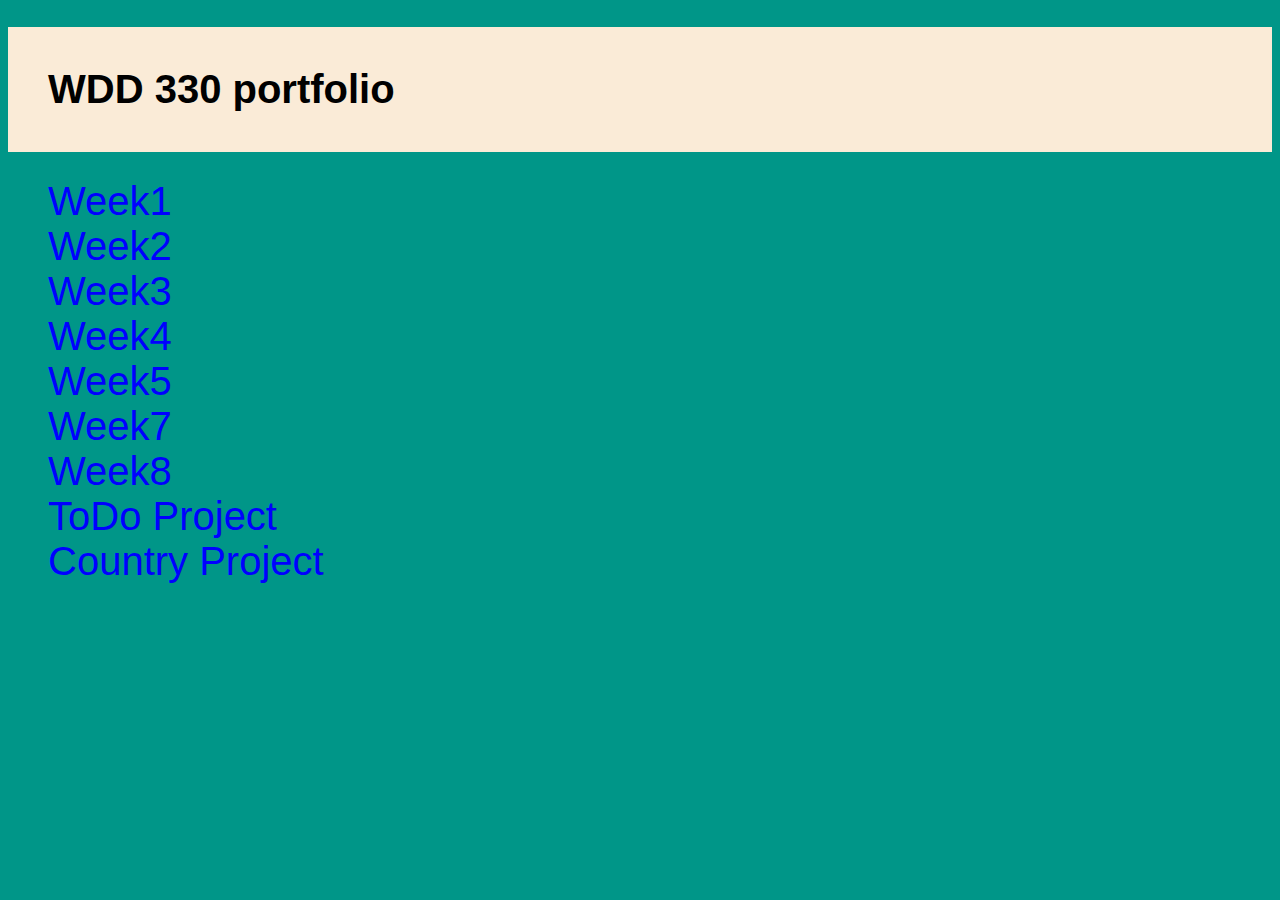
<file: index.html>
<!DOCTYPE html>
<html lang="en">
  <head>
    <meta charset="UTF-8" />
    <meta name="viewport" content="width=device-width, initial-scale=1.0" />
    <title>WDD 330 portfolio</title>
    <link rel="stylesheet" href="styles.css" />
  </head>
  <body>
    <h1>WDD 330 portfolio</h1>
    <ol>
    </ol>
    
      
    </ul>
    <script src="js/main.js"></script>
  </body>
</html>
</file>
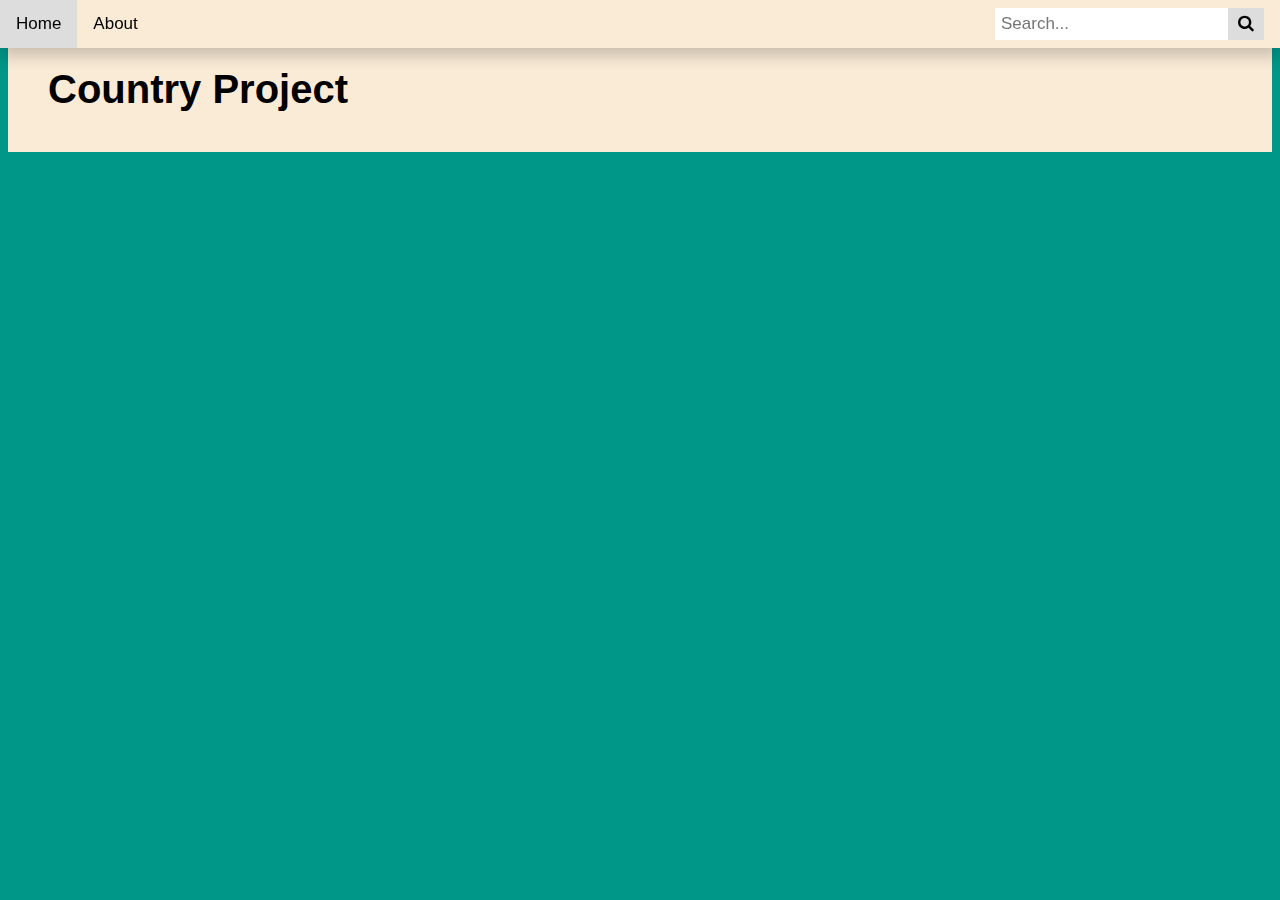
<file: countryProject/index.html>
<!DOCTYPE html>
<html lang="en">
  <head>
    <meta charset="UTF-8" />
    <meta name="viewport" content="width=device-width, initial-scale=1.0" />
    <title>Country Project</title>
    <link rel="stylesheet" href="../styles.css" />
    <link rel="stylesheet" href="https://cdnjs.cloudflare.com/ajax/libs/font-awesome/4.7.0/css/font-awesome.min.css">
  </head>
  <body>
    <main>
      <h1>Country Project</h1>
      <div class="navbar dropdown" id="nav"></div>
      <div id="countries"></div>
    </main>
  
    <script src="app.js" type="module"></script>
  </body>
</html>
</file>
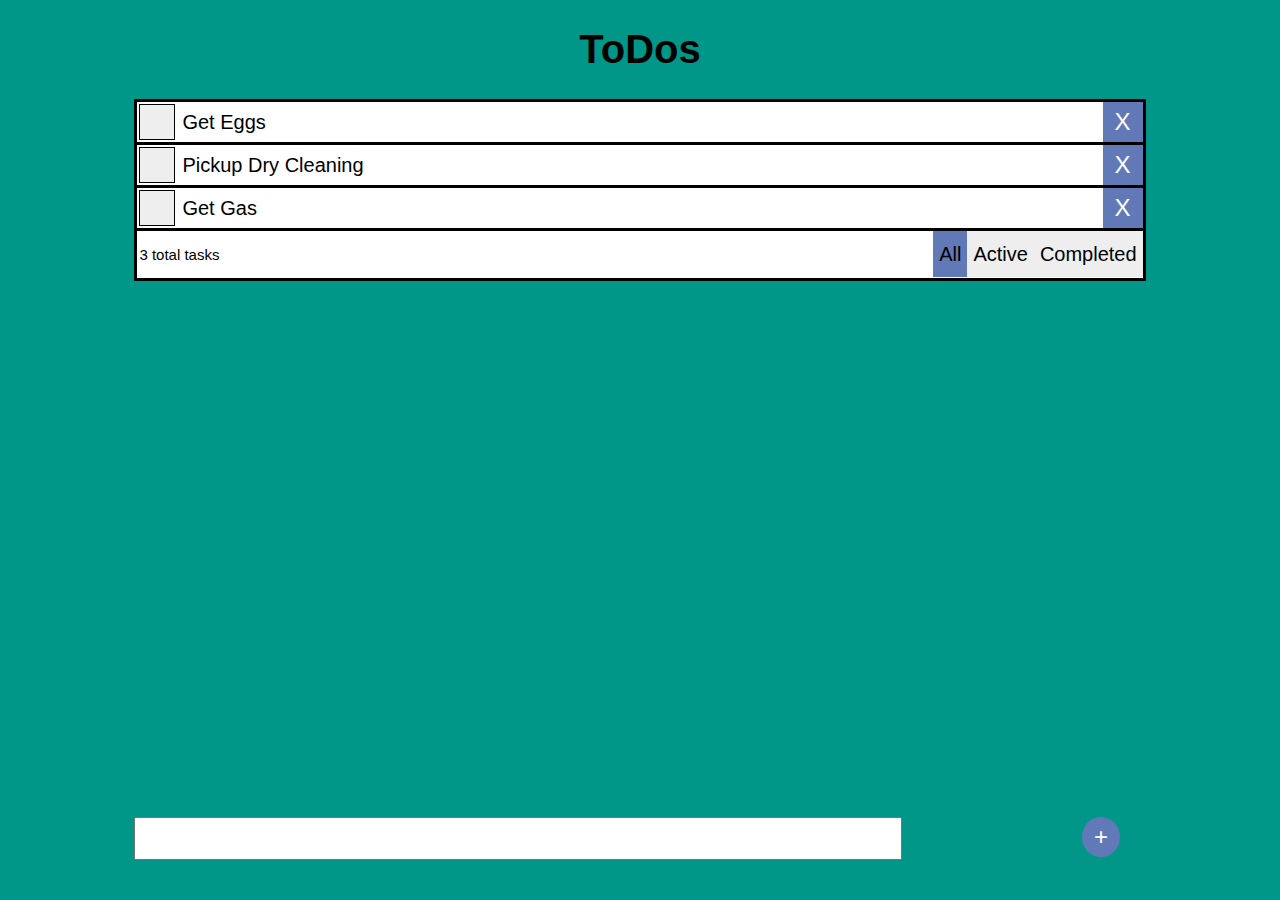
<file: todoProject/index.html>
<!DOCTYPE html>
<html lang="en">
  <head>
    <meta charset="UTF-8" />
    <meta name="viewport" content="width=device-width, initial-scale=1.0" />
    <title>ToDo List</title>
    <link rel="stylesheet" href="../styles.css" />
  </head>
  <body>
    <div id="list">
    <h1 id="toDoHead">ToDos</h1>
    <ol id="toDoList">
    </ol>
    <footer>
        <p id="numTasks">Num Tasks</p>
        <label class="container"><input type="checkbox" id="All" checked="checked"><span class="filterBox">All</span></label>
        <label class="container"><input type="checkbox" id="Active"><span class="filterBox">Active</span></label>
        <label class="container"><input type="checkbox" id="Completed"><span class="filterBox">Completed</span></label>
    </footer>

    <form name="addItem" action="index.html">
      <input name="newToDo" type="text" required>
      <button type="submit" class="button circle submit">+</button>
    </form>
    </div>
    
    <script type="module" src="js/main.js"></script>
  </body>
</html>
</file>
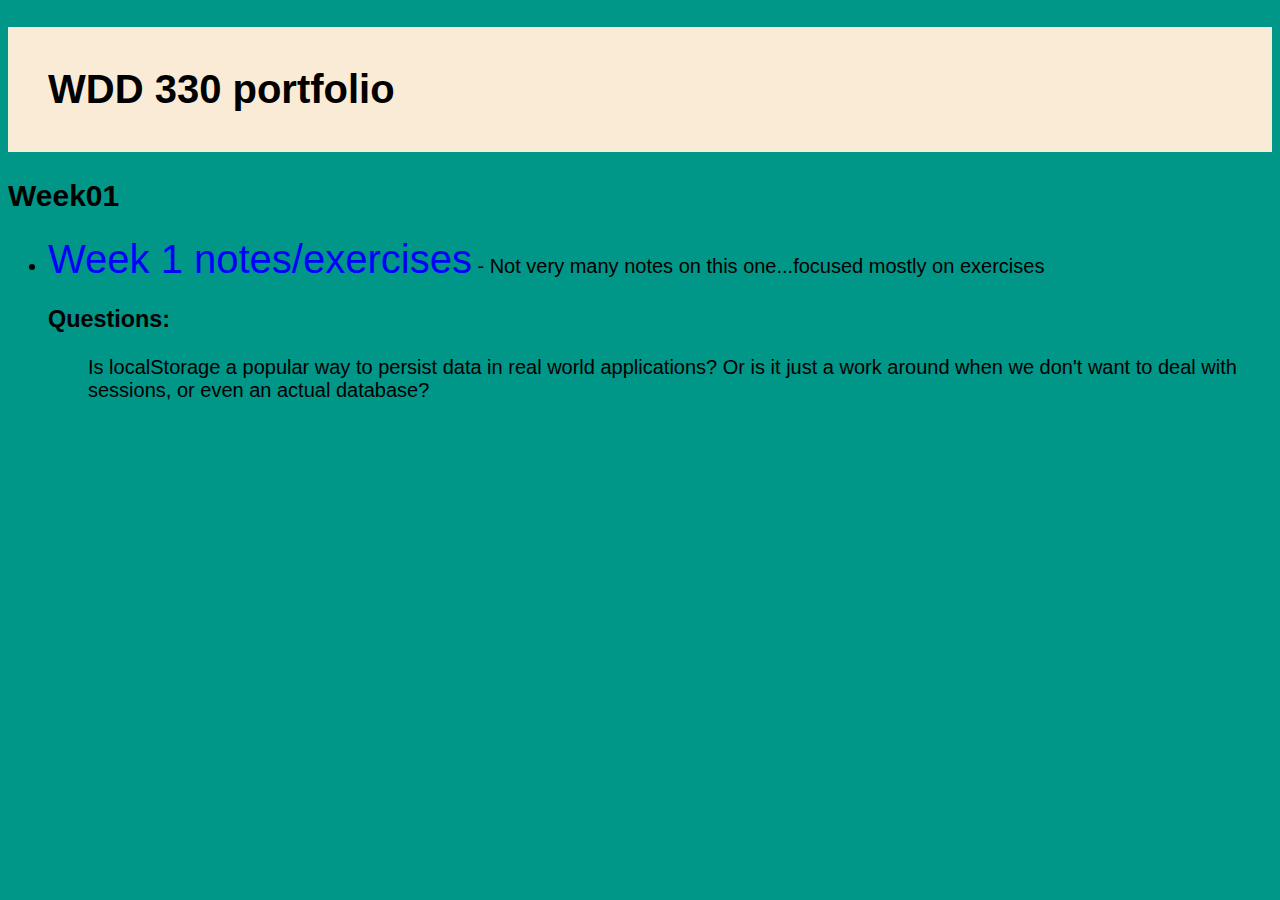
<file: week1/index.html>
<!DOCTYPE html>
<html lang="en">
  <head>
    <meta charset="UTF-8" />
    <meta name="viewport" content="width=device-width, initial-scale=1.0" />
    <title>WDD 330 portfolio</title>
    <link rel="stylesheet" href="/styles.css" />
  </head>
  <body>
    <h1>WDD 330 portfolio</h1>
    <h2>Week01</h2>
    <ul>
      <li>
        <a href="week1/events/first_event.html">Week 1 notes/exercises</a> - Not
        very many notes on this one...focused mostly on exercises
        <h3>Questions:</h3>
        <ol>
          <li>
            Is localStorage a popular way to persist data in real world
            applications? Or is it just a work around when we don't want to deal
            with sessions, or even an actual database?
          </li>
        </ol>
      </li>
    </ul>
  </body>
</html>
</file>
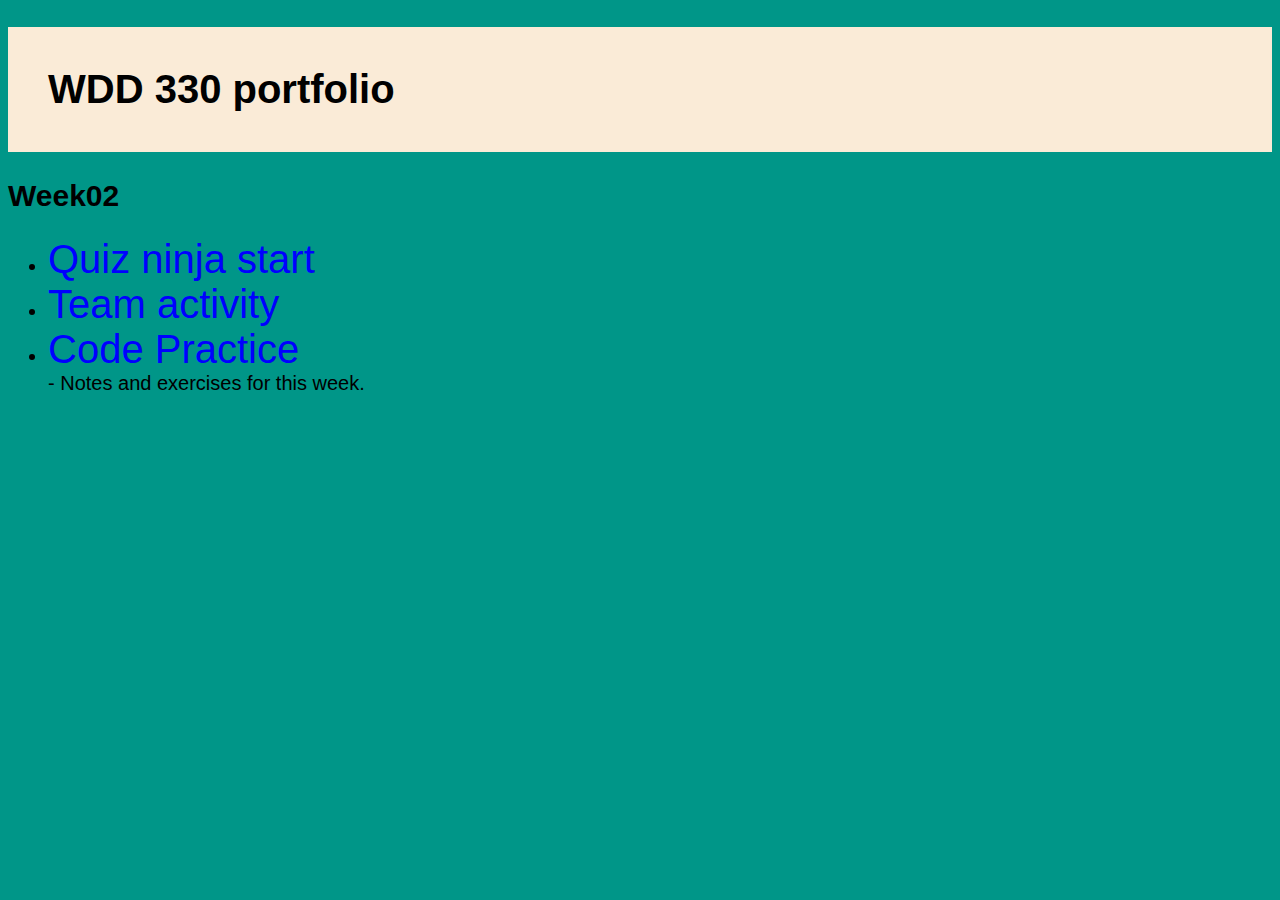
<file: week2/index.html>
<!DOCTYPE html>
<html lang="en">
  <head>
    <meta charset="UTF-8" />
    <meta name="viewport" content="width=device-width, initial-scale=1.0" />
    <title>WDD 330 portfolio</title>
    <link rel="stylesheet" href="../styles.css" />
  </head>
  <body>
    <h1>WDD 330 portfolio</h1>
    <h2>Week02</h2>
    <ul>
      <li><a href="quiz/">Quiz ninja start</a></li>
      <li><a href="team/">Team activity</a></li>
      <li><a href="practice/">Code Practice</a></li>- Notes and exercises for
      this week.
    </ul>
  </body>
</html>
</file>
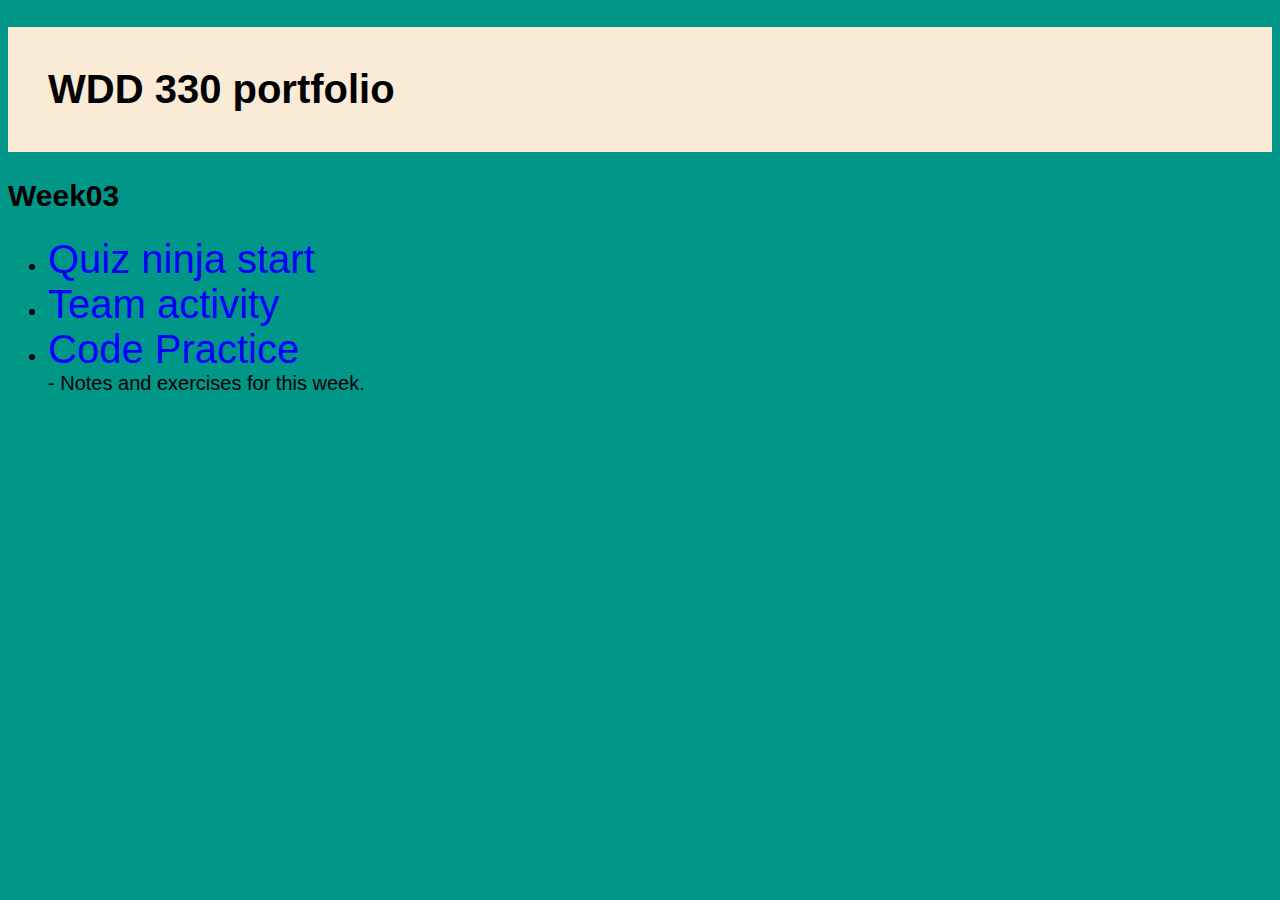
<file: week3/index.html>
<!DOCTYPE html>
<html lang="en">
  <head>
    <meta charset="UTF-8" />
    <meta name="viewport" content="width=device-width, initial-scale=1.0" />
    <title>WDD 330 portfolio</title>
    <link rel="stylesheet" href="../styles.css" />
  </head>
  <body>
    <h1>WDD 330 portfolio</h1>
    <h2>Week03</h2>
    <ul>
      <li><a href="quiz/">Quiz ninja start</a></li>
      <li><a href="team/">Team activity</a></li>
      <li><a href="practice/">Code Practice</a></li>- Notes and exercises for
      this week.
    </ul>
    <p></p>
  </body>
</html>
</file>
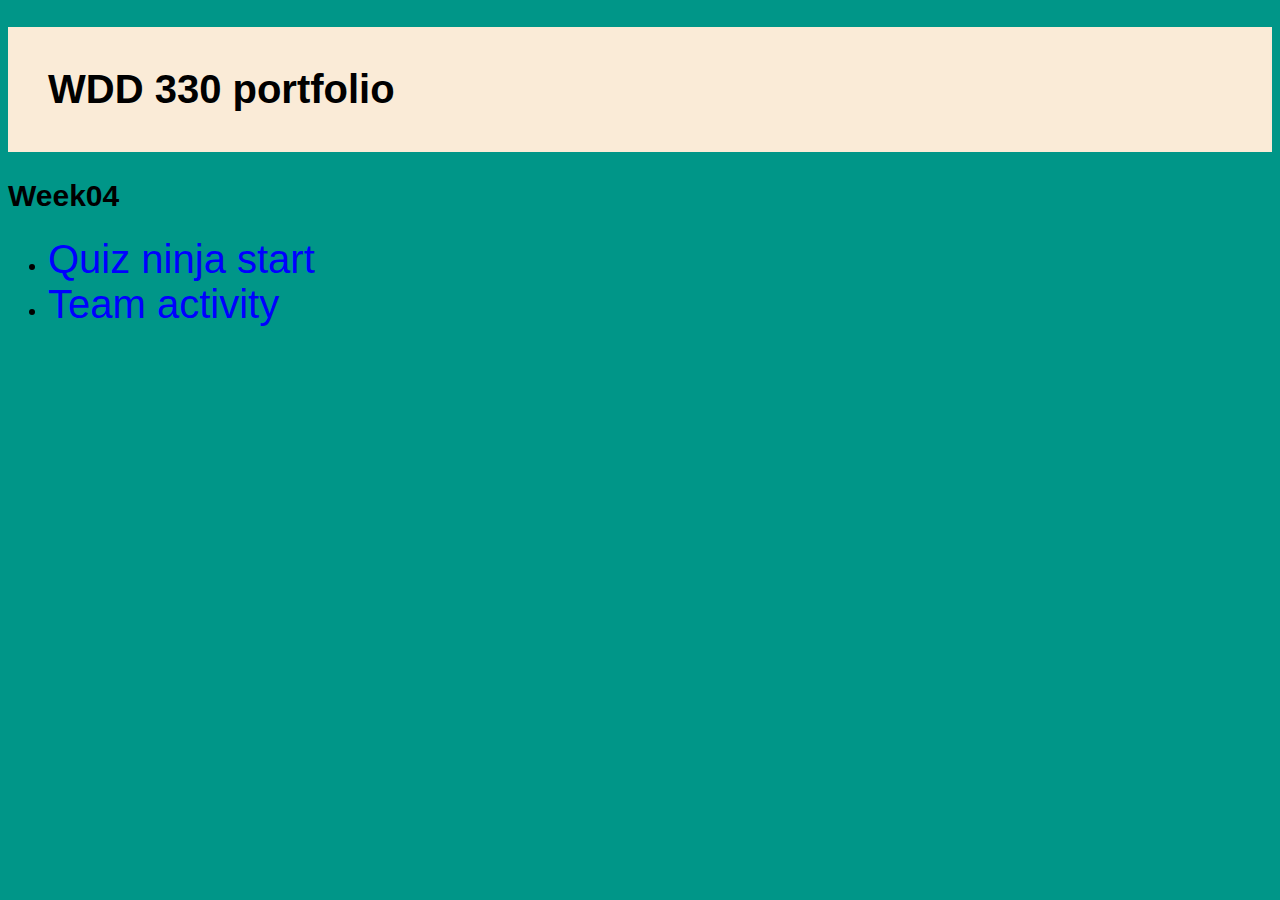
<file: week4/index.html>
<!DOCTYPE html>
<html lang="en">
  <head>
    <meta charset="UTF-8" />
    <meta name="viewport" content="width=device-width, initial-scale=1.0" />
    <title>WDD 330 portfolio</title>
    <link rel="stylesheet" href="/styles.css" />
  </head>
  <body>
    <h1>WDD 330 portfolio</h1>
    <h2>Week04</h2>
    <ul>
      <li><a href="quiz/">Quiz ninja start</a></li>
      <li><a href="team/">Team activity</a></li>
    </ul>
  </body>
</html>
</file>
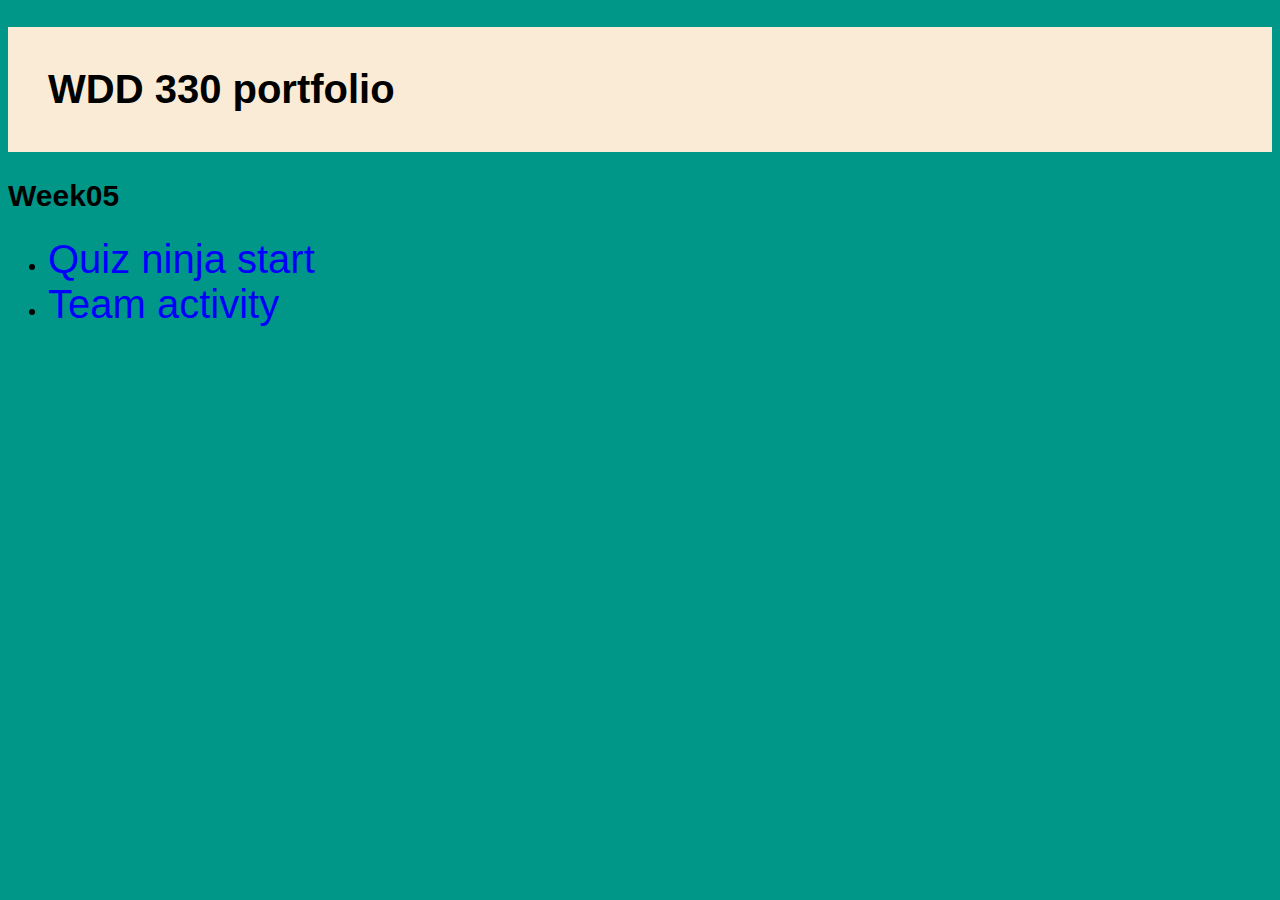
<file: week5/index.html>
<!DOCTYPE html>
<html lang="en">
  <head>
    <meta charset="UTF-8" />
    <meta name="viewport" content="width=device-width, initial-scale=1.0" />
    <title>WDD 330 portfolio</title>
    <link rel="stylesheet" href="/styles.css" />
  </head>
  <body>
    <h1>WDD 330 portfolio</h1>
    <h2>Week05</h2>
    <ul>
      <li><a href="quiz/">Quiz ninja start</a></li>
      <li><a href="team/">Team activity</a></li>
    </ul>
  </body>
</html>
</file>
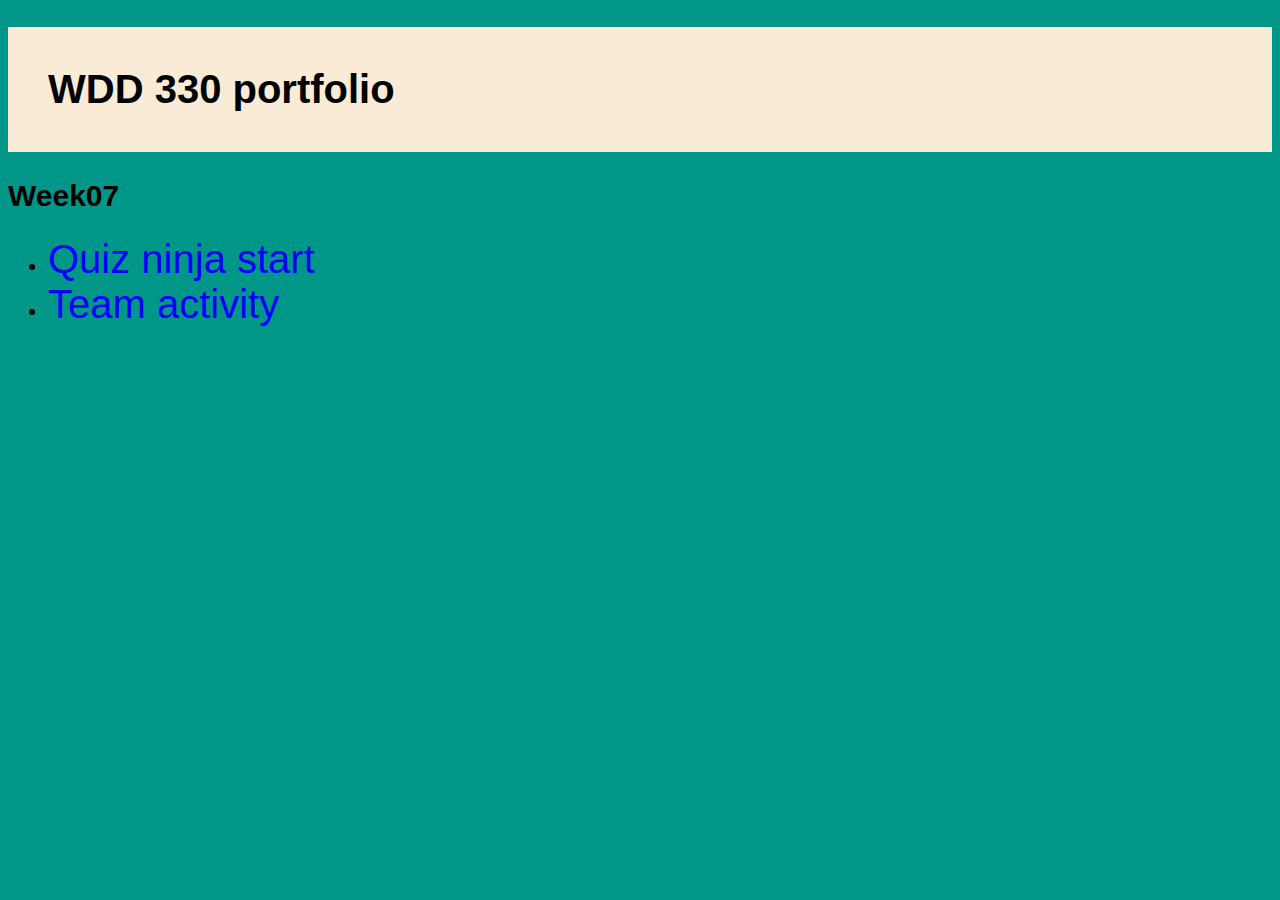
<file: week7/index.html>
<!DOCTYPE html>
<html lang="en">
  <head>
    <meta charset="UTF-8" />
    <meta name="viewport" content="width=device-width, initial-scale=1.0" />
    <title>WDD 330 portfolio</title>
    <link rel="stylesheet" href="/styles.css" />
  </head>
  <body>
    <h1>WDD 330 portfolio</h1>
    <h2>Week07</h2>
    <ul>
      <li><a href="quiz/">Quiz ninja start</a></li>
      <li><a href="team/">Team activity</a></li>
    </ul>
  </body>
</html>
</file>
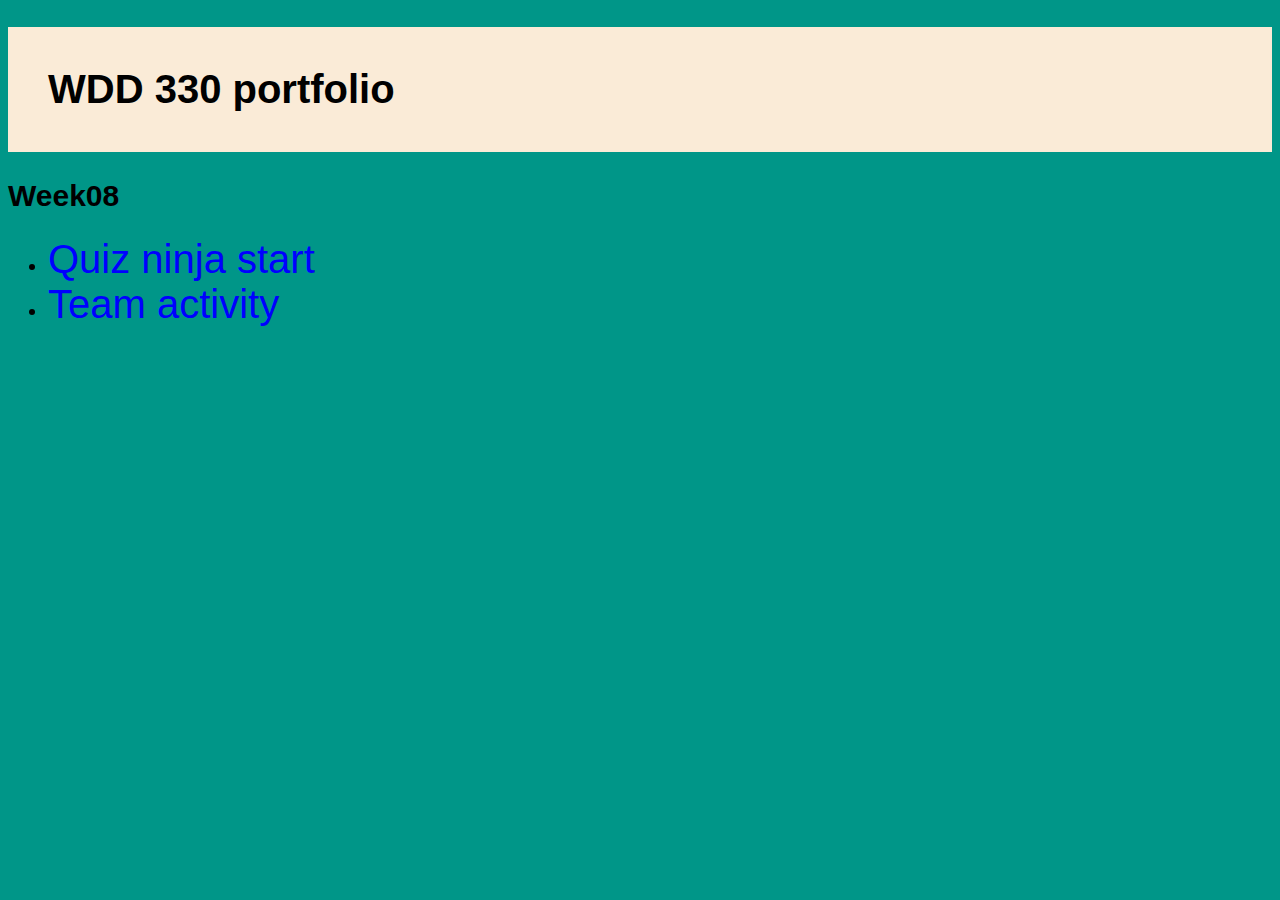
<file: week8/index.html>
<!DOCTYPE html>
<html lang="en">
  <head>
    <meta charset="UTF-8" />
    <meta name="viewport" content="width=device-width, initial-scale=1.0" />
    <title>WDD 330 portfolio</title>
    <link rel="stylesheet" href="/styles.css" />
  </head>
  <body>
    <h1>WDD 330 portfolio</h1>
    <h2>Week08</h2>
    <ul>
      <li><a href="quiz/">Quiz ninja start</a></li>
      <li><a href="team/">Team activity</a></li>
    </ul>
  </body>
</html>
</file>
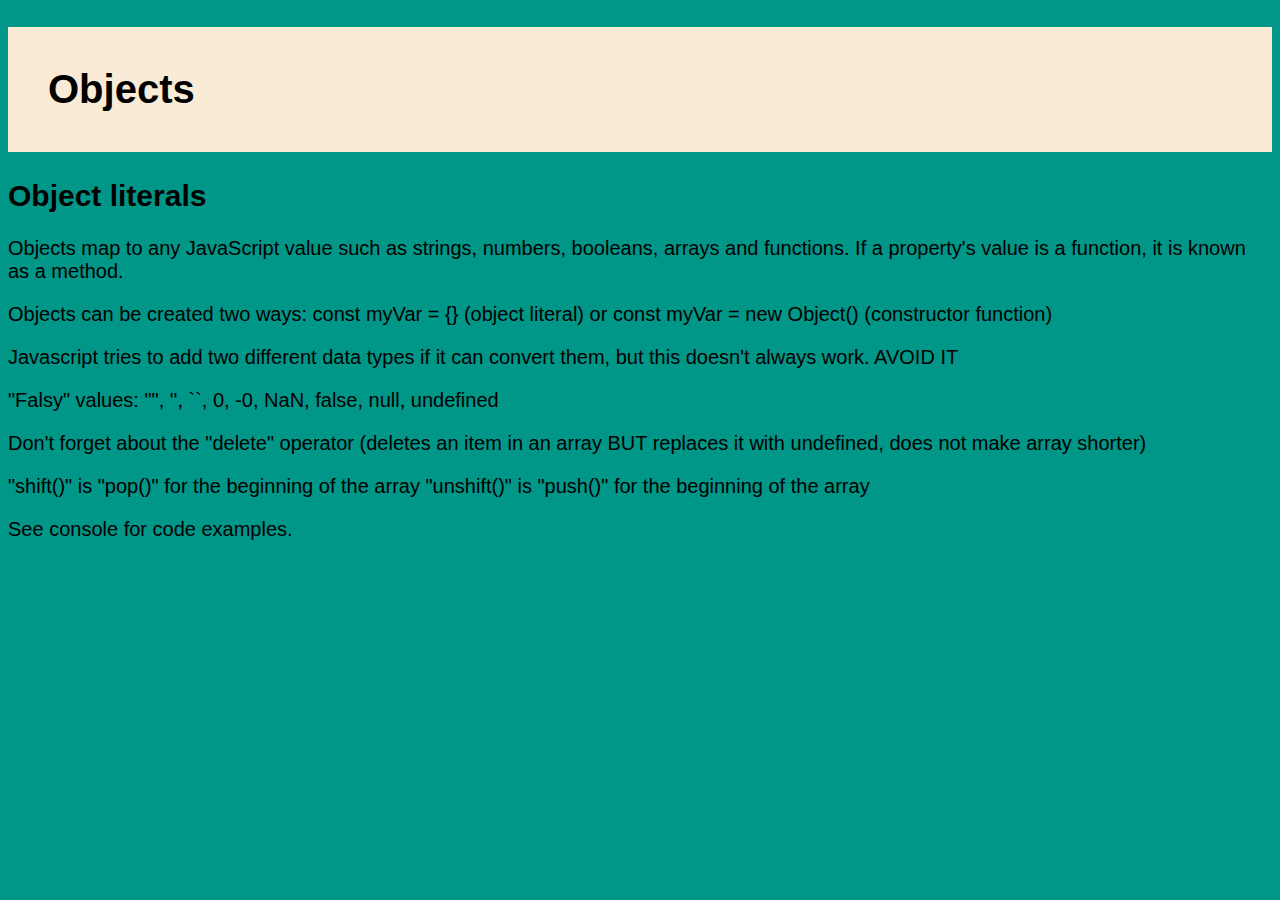
<file: week2/objects/index.html>
<!DOCTYPE html>
<html>
  <head>
    <title>Object example</title>
    <link rel="stylesheet" href="../../styles.css" />
  </head>

  <body>
    <h1>Objects</h1>
    <h2>Object literals</h2>
    <p>
      Objects map to any JavaScript value such as strings, numbers, booleans,
      arrays and functions. If a property's value is a function, it is known as
      a method.
    </p>
    <p>
      Objects can be created two ways: const myVar = {} (object literal) or
      const myVar = new Object() (constructor function)
    </p>
    <p>
      Javascript tries to add two different data types if it can convert them, but this doesn't always work. 
      AVOID IT
    </p>
    <p>"Falsy" values: "", '', ``, 0, -0, NaN, false, null, undefined</p>
    <p>Don't forget about the "delete" operator (deletes an item in an array BUT replaces it with undefined, does not make array shorter)</p>
    <p>"shift()" is "pop()" for the beginning of the array "unshift()" is "push()" for the beginning of the array</p>
    <p>See console for code examples.</p>
    <script src="superObjects.js"></script>
    <script src="myMaths.js"></script>
  </body>
</html>
</file>
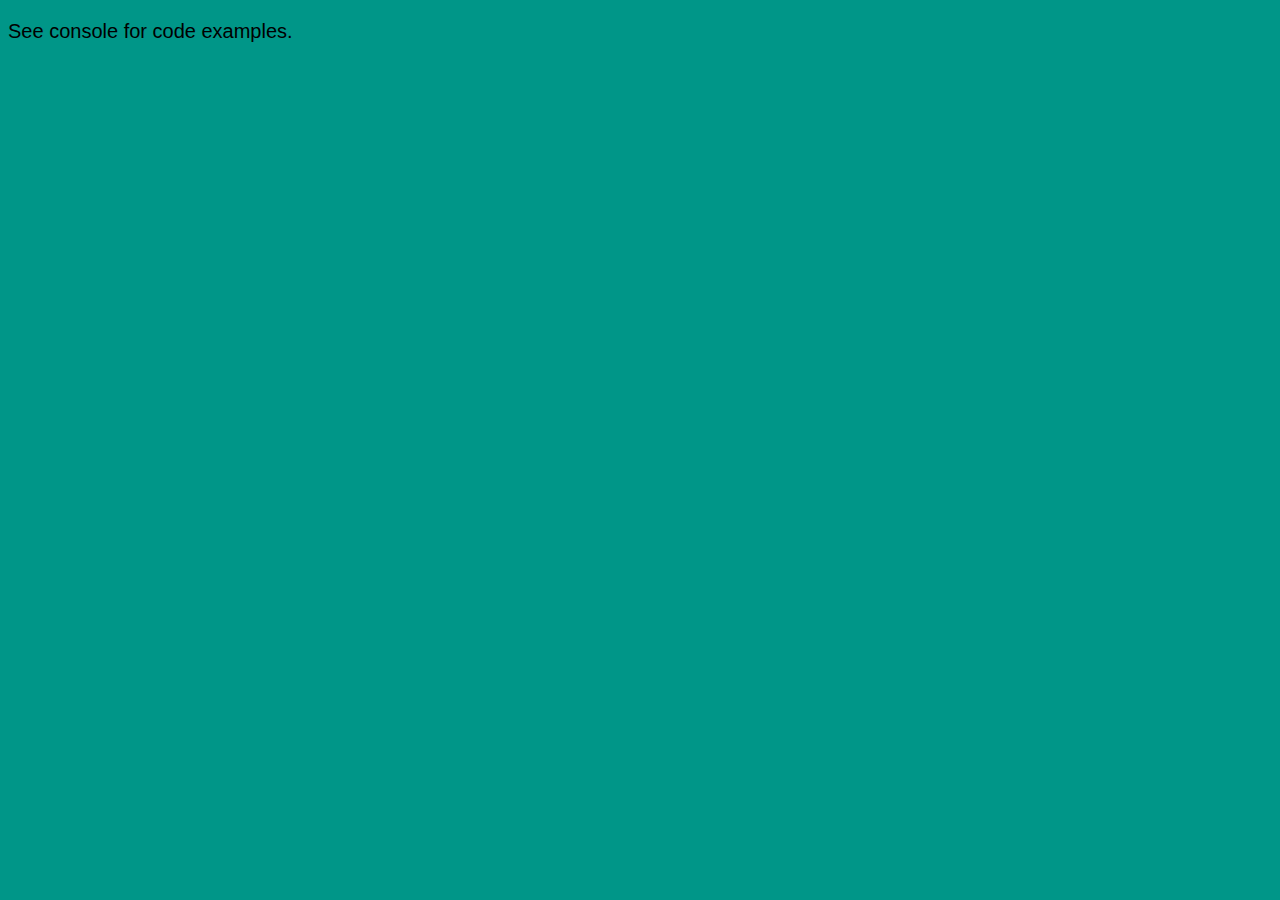
<file: week2/practice/index.html>
<!DOCTYPE html>
<html>
  <head>
    <title>Object example</title>
    <link rel="stylesheet" href="../../styles.css" />
  </head>

  <body>
    <p>See console for code examples.</p>
    <script src="beanCounting.js"></script>
    <script src="chessboard.js"></script>
    <script src="fizzBuzz.js"></script>
    <script src="loopTriangle.js"></script>
    <script src="minimum.js"></script>
    <script src="recursion.js"></script>
  </body>
</html>
</file>
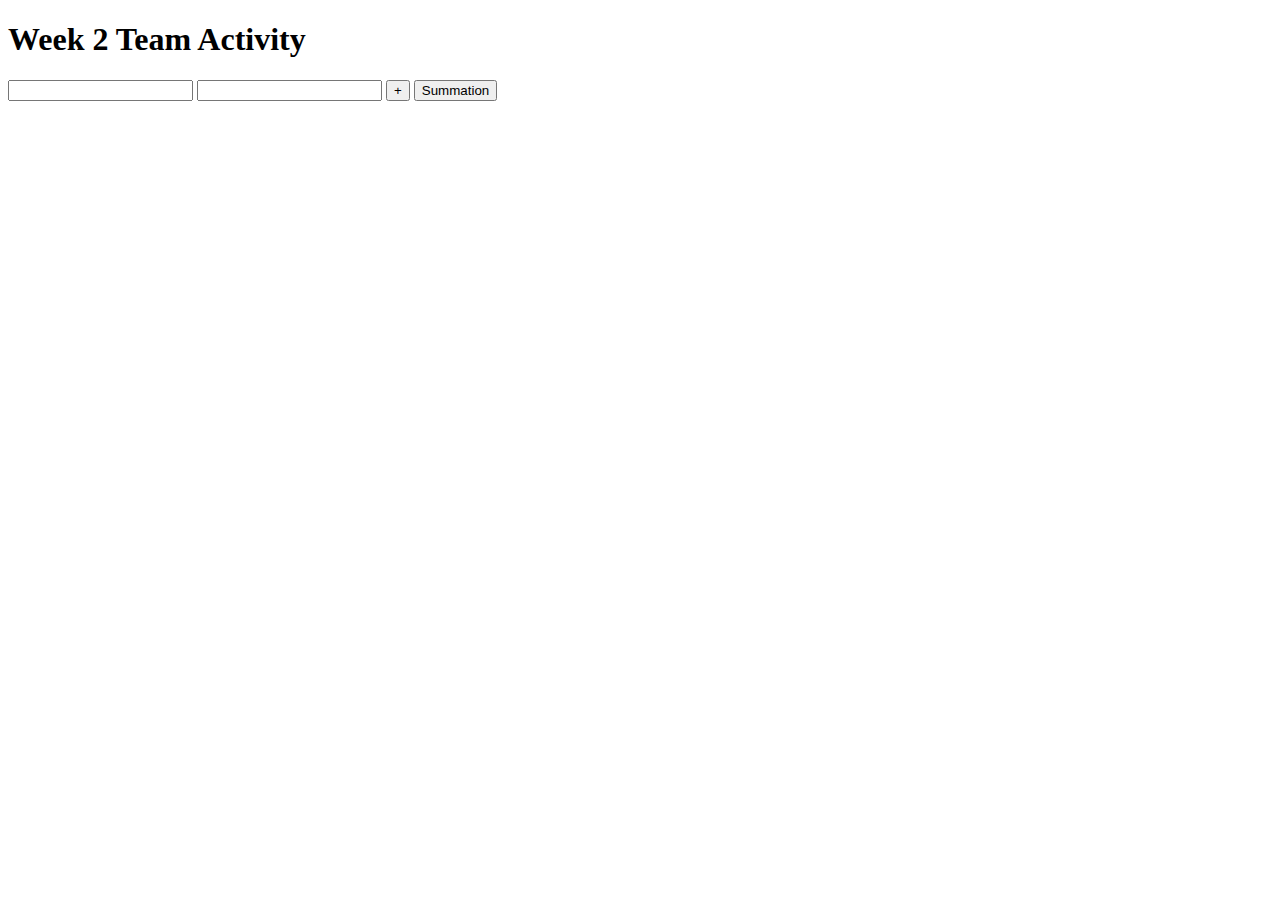
<file: week2/team/index.html>
<!DOCTYPE html>
<html lang="en">
  <head>
    <meta charset="UTF-8" />
    <meta name="viewport" content="width=device-width, initial-scale=1.0" />
    <title>WDD 330 Portfolio</title>
      
  </head>
  <body>
    <h1>Week 2 Team Activity</h1>
    <input id="input1"></input>
    <input id="input2"></input>
    <button onClick="reader()">+</button>
    <button onClick="reader()">Summation</button>
    <div id="Contents"></div>
  </body>

  <script>
    function reader(){
        const input1 = document.getElementById("input1").value;
        const input2 = document.getElementById("input2").value;
        
        if(!isNaN(input1) && !input2){
            summation(input1);
        }
        else if(!isNaN(input1) && !isNaN(input2)){
            add(parseInt(input1), parseInt(input2));
        }
        else{
            display("Error, please enter a number");
        }
    }
    function summation(number){
        let sum = 0;
        for(i=0; i<=number; i++){
            sum += i;
        }
        display(sum);
    }
    function add(num1, num2){
        let sum = num1 + num2;
        display(sum);
    }

    function display(contents){
        document.getElementById("Contents").innerHTML = contents;
    }
    </script>
</html>
</file>
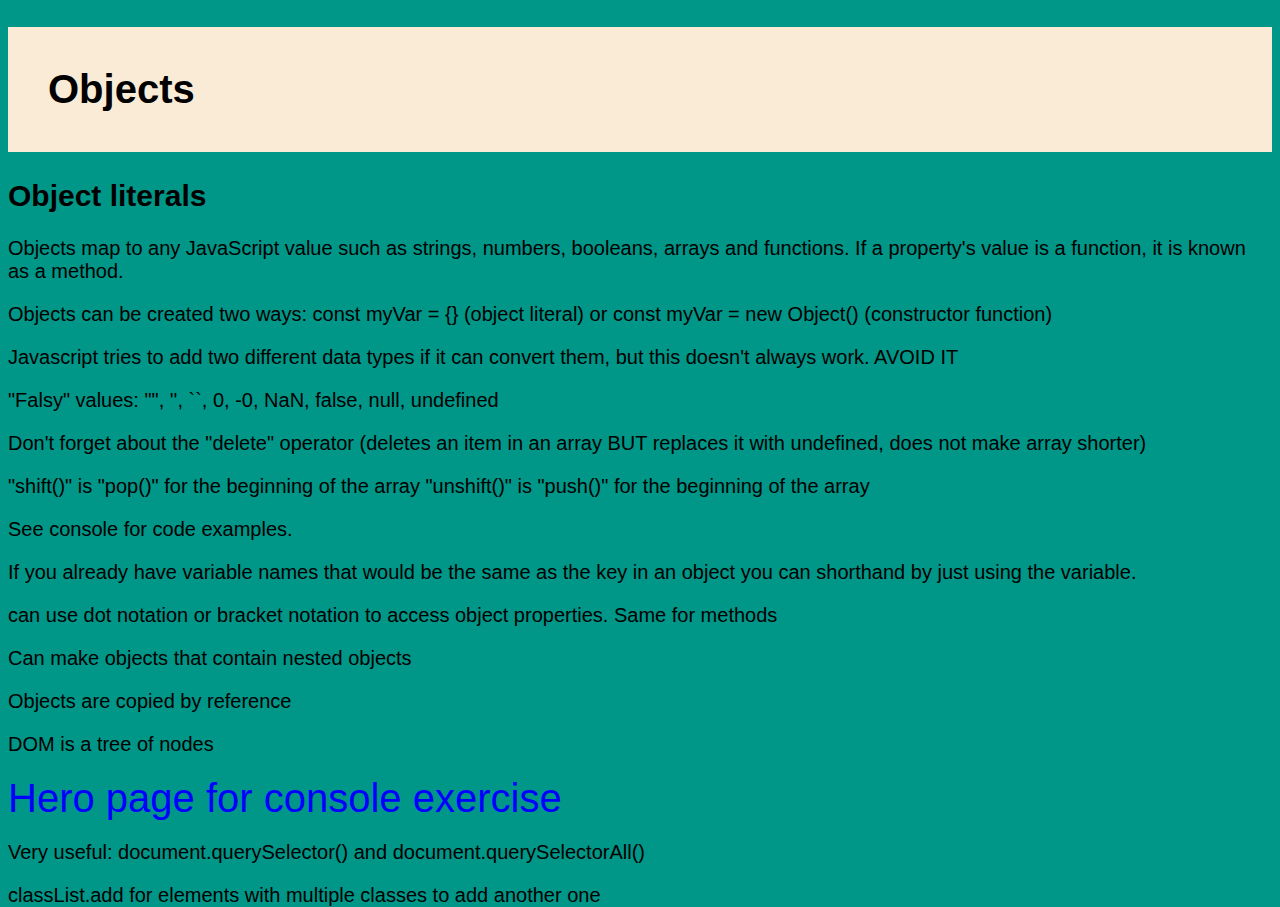
<file: week3/practice/index.html>
<!DOCTYPE html>
<html>
  <head>
    <title>Object example</title>
    <link rel="stylesheet" href="../../styles.css" />
  </head>

  <body>
    <h1>Objects</h1>
    <h2>Object literals</h2>
    <p>
      Objects map to any JavaScript value such as strings, numbers, booleans,
      arrays and functions. If a property's value is a function, it is known as
      a method.
    </p>
    <p>
      Objects can be created two ways: const myVar = {} (object literal) or
      const myVar = new Object() (constructor function)
    </p>
    <p>
      Javascript tries to add two different data types if it can convert them, but this doesn't always work. 
      AVOID IT
    </p>
    <p>"Falsy" values: "", '', ``, 0, -0, NaN, false, null, undefined</p>
    <p>Don't forget about the "delete" operator (deletes an item in an array BUT replaces it with undefined, does not make array shorter)</p>
    <p>"shift()" is "pop()" for the beginning of the array "unshift()" is "push()" for the beginning of the array</p>
    <p>See console for code examples.</p>

    <p>If you already have variable names that would be the same as the key in an object you can shorthand by just using the variable.</p>
    <p>can use dot notation or bracket notation to access object properties. Same for methods</p>
    <p>Can make objects that contain nested objects</p>
    <p>Objects are copied by reference</p>
    <p>DOM is a tree of nodes</p>
    <p><a href="heroes.html">Hero page for console exercise</a></p>
    <p>Very useful: document.querySelector() and document.querySelectorAll()</p>
    <p>classList.add for elements with multiple classes to add another one</p>
    <script src="superObjects.js"></script>
    <script src="myMaths.js"></script>
  </body>
</html>
</file>
<file: styles.css>
body {
    font-size: 20px;
    font-family: Arial, Helvetica, sans-serif;
}

h1 {
    background-color: antiquewhite;
    padding: 1em;
}

ol {
    list-style: none;
}

a {
    text-decoration: none;
    font-size: 2em;
    color: blue;
}

/*
ToDo List Styles
*/
html, body {
    height: 95%;
    background-color: #009688;
}

#toDoHead {
  background-color: inherit;
  text-align: center;
  padding: 0;
}

#list {
    max-width: 80%;
    margin: 0 auto;
    height: 100%;
}

#toDoList {
    padding: 0;
    margin: 0 auto;
    background-color: #fff;
}

#toDoList li {
    border-right-style: solid;
    border-left-style: solid;
    border-bottom-style: solid;
}

#toDoList li:nth-child(1) {
    border-style: solid;
}

footer button {
    margin-left: auto;
    max-height: 2em;
    padding: 15px 6px;
    border: none;
    width: 25%;
    height: 100%;
}

.button {
    font-size: larger;
    height: 80%;
    border: none;
    float: right;
    padding: 6px 12px;
    vertical-align: middle;
    overflow: hidden;
    text-decoration: none;
    color: #fff!important;
    background-color: #6279B8!important;
    text-align: center;
    cursor: pointer;
    white-space: nowrap
}

li {
    min-height: 2em;
}

footer {
    border-right-style: solid;
    border-left-style: solid;
    border-bottom-style: solid;
    min-height: 2em;
    background-color: #fff;
    display: flex;
}

footer p {
  flex-grow: 3;
  background-color: #fff;
  margin-left: 2px;
  font-size: 15px;
}

form { 
    position: fixed;
    bottom: 2em;
    width: 77%;
}

input[type="text"] {
    padding: 12px;
    width: 75%;
}

.circle {
    border-radius: 50%;
}

.filterBox {
  background-color: #eee;
  padding: 12px 6px;
  border: none;
}

footer .container {
  padding: 0;
  line-height: 46px;
}

input:hover ~ .filterBox {
  background-color: #ccc;
}

input:checked ~ .filterBox {
  background-color: #6279B8!important;
}

.strike {
  text-decoration: line-through;
}

.container {
  display: block;
  position: relative;
  padding-left: 45px;
  -webkit-user-select: none;
  -moz-user-select: none;
  -ms-user-select: none;
  user-select: none;
  line-height: 40px;
}

/* Hide the browser's default checkbox */
.container input {
  position: absolute;
  opacity: 0;
  height: 0;
  width: 0;
}

/* Create a custom checkbox */
.checkmark {
  position: absolute;
  margin-left: 0.1em;
  margin-top: 0.1em;
  top: 0;
  left: 0;
  height: 34px;
  width: 34px;
  background-color: #eee;
  border-style: solid;
  border-width: 1px;
}

/* On mouse-over, add a grey background color */
.container:hover input ~ .checkmark {
  background-color: #ccc;
}

/* When the checkbox is checked, add background */
.container input:checked ~ .checkmark {
  background-color: #6279B8!important;
}

.checkmark::after label.container {
  text-decoration: line-through;
}

/* Create the checkmark/indicator (hidden when not checked) */
.checkmark:after {
  content: "";
  position: absolute;
  display: none;
}

/* Show the checkmark when checked */
.container input:checked ~ .checkmark:after {
  display: block;
}

/* Style the checkmark/indicator */
.container .checkmark:after {
  left: 13px;
  top: 8px;
  width: 5px;
  height: 10px;
  border: solid white;
  border-width: 0 3px 3px 0;
  -webkit-transform: rotate(45deg);
  -ms-transform: rotate(45deg);
  transform: rotate(45deg);
}

/********Country Project*********/
.card {
  box-shadow: 0 4px 8px 0 rgba(0,0,0,0.2);
  transition: 0.2s;
  margin-top: 10%;
  background-color: lightgray;
}

.card:hover {
  box-shadow: 0 8px 16px 0 rgba(0,0,0,0.5);
}

.country-container {
  padding: 2px 16px;
}

.navbar {
  width: 100%;
}

.navbar a {
  display: block;
}

.dropbtn {
  display: none;
  background-color: antiquewhite;
  color: #009688;
  padding: 16px;
  font-size: 16px;
  border: none;
  width: 100%;
}

.dropbtn:hover, .dropbtn:focus {
  background-color: antiquewhite;
}

.dropdown {
  position: relative;
}

.dropdown-content {
  display: none;
  position: absolute;
  background-color: antiquewhite;
  width: 100%;
  box-shadow: 0px 8px 16px 0px rgba(0,0,0,0.2);
  z-index: 1;
}

.dropdown-content a {
  color: black;
  padding: 12px 16px;
  text-decoration: none;
  text-align: center;
}

.dropdown-content a:hover {
  background-color: #ddd;
}

.show {
  display: block;
}

.search-container input[type=text] {
  border: 1px solid black;  
  width: 92%;
}

.search-container button {
  width: 100%;
  padding: 5px;
}

.navbar form {
  position: inherit;
  width: 100%;
  text-align: center;
}

/* The Modal (background) */
.modal {
  position: fixed; /* Stay in place */
  z-index: 1; /* Sit on top */
  left: 0;
  top: 0;
  width: 100%; /* Full width */
  height: 100%; /* Full height */
  overflow: auto; /* Enable scroll if needed */
  background-color: rgb(0,0,0); /* Fallback color */
  background-color: rgba(0,0,0,0.4); /* Black w/ opacity */
}

/* Modal Content/Box */
.modal-content {
  background-color: #fefefe;
  margin: 15% auto; /* 15% from the top and centered */
  padding: 20px;
  border: 1px solid #888;
  width: 80%; /* Could be more or less, depending on screen size */
}

/* The Close Button */
.close {
  color: #aaa;
  float: right;
  font-size: 28px;
  font-weight: bold;
}

.close:hover,
.close:focus {
  color: black;
  text-decoration: none;
  cursor: pointer;
}

@media screen and (min-width: 900px) {
  #countries {
    display: grid;
    grid: 2% / auto auto auto auto;
  }

  .card {
    width: 90%;
    height: 90%;
    margin-right: 5%;
    margin-left: 5%;
  }

  .country-container h4 {
    font-size: 1.1vw;
  }

  .country-container p {
    font-size: 1vw;
  }

  .navbar {
    top: 0;
    left: 0;
    position: fixed;
  }

  .navbar a {
    float: left;
    display: block;
    color: black;
    text-align: center;
    padding: 14px 16px;
    text-decoration: none;
    font-size: 17px;
  }
  
  .navbar a:hover {
    background-color: #ddd;
    color: black;
  }
  
  .navbar a.active {
    background-color: #2196F3;
    color: white;
  }
  
  .navbar input[type=text] {
    padding: 6px;
    margin-top: 8px;
    font-size: 17px;
    border: none;
    width: auto;
  }
  
  .navbar .search-container button {
    float: right;
    padding: 6px 10px;
    margin-top: 8px;
    margin-right: 16px;
    background: #ddd;
    font-size: 17px;
    border: none;
    cursor: pointer;
    width: auto;
  }

  .navbar form {
    text-align: unset;
  }

  .search-container {
    float: right;
  }
}
</file>
